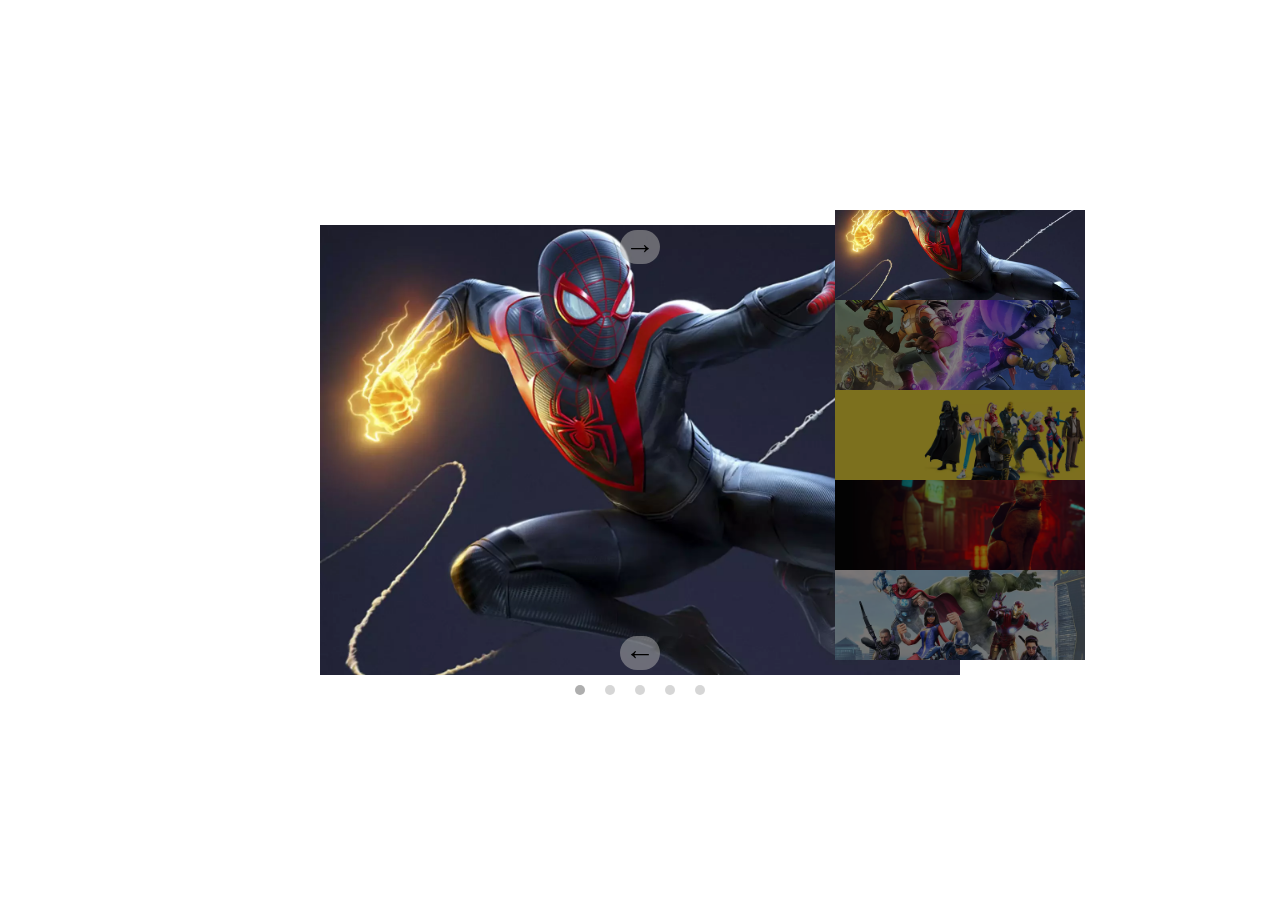
<file: index.html>
<!DOCTYPE html>
<html lang="en">
<head>
    <meta charset="UTF-8">
    <meta http-equiv="X-UA-Compatible" content="IE=edge">
    <meta name="viewport" content="width=device-width, initial-scale=1.0">
    <link rel="stylesheet" href="./css/style.css">
    <title>Document</title>
</head>
    <body>
        <div class="container">
            <div class="slider">
                <div class="item-slider">
                    <!-- <div class="item active">
                        <img src="./img/01.webp">
                    </div> -->
                </div>               
                <!--Pulsanti di navigazione prec e succ del carosello immagini-->
                <div class="arrow prev">&larr;</div>
                <div class="arrow next">&rarr;</div>
                <div class="circles-container">
                    <div class="circle"></div>
                    <div class="circle"></div>
                    <div class="circle"></div>
                    <div class="circle"></div>
                    <div class="circle"></div>
                </div>
                <div class="thumbnails">
                    <!-- caricare le immagini di Thumbnails -->                   
                </div>
            </div>
        </div>
        <script type="text/javascript" src="./js/script.js"></script>
    </body>
</html>
</file>
<file: css/style.css>
*{
    margin: 0;
    padding: 0;
    box-sizing: border-box;
}

.container{
    height: 100vh;
    display: flex;
    justify-content: center;
    align-items: center;
}

.slider{
    width: 50vw;
    height: 50vh;
    position:relative;
}

.thumbnails{
    display: flex;
    float: right;
    flex-direction: column;
    height: 100%;
    transform: translate(50%, -110%);
    background-color: black;
}

.thumb{
    width: 250px;
    height: calc(100% / 5);
    opacity: 0.5;
}

.thumb.active{
    opacity: 1;
}

.thumb img{
    width: 100%;
    object-fit: cover;
}


.item{
    display: none;
}

.item-slider, .item, img{
    height: 100%
}

.item img{
    width: 100%;
    object-fit: cover;
}

.arrow{
    position: absolute;
    width: 40px;
    background-color: rgba(174, 174, 174, 0.509);
    border-radius: 50px;
    font-weight: 800; 
    left: 50%;
    font-size: 30px;
    transform: translateX(-50%);
    text-align: center;
    cursor: pointer;
}

.next{
    top: 5px; 
}

.prev{
    bottom: 5px;
}

.prev:hover, .next:hover{
    background-color: rgba(174, 174, 174, 1);   
}

.item.active{
    display: block;
}

.circles-container{
    display: flex;
    justify-content: center;
}

.circle{
    display: inline-block;
    width: 10px;
    height: 10px;
    border-radius: 50%;
    background-color: rgba(174, 174, 174, 0.509);
    margin: 10px;
    cursor: pointer;
}


.circle.active, .circle:hover{
    background-color: rgba(174, 174, 174, 1); 
}
</file>
